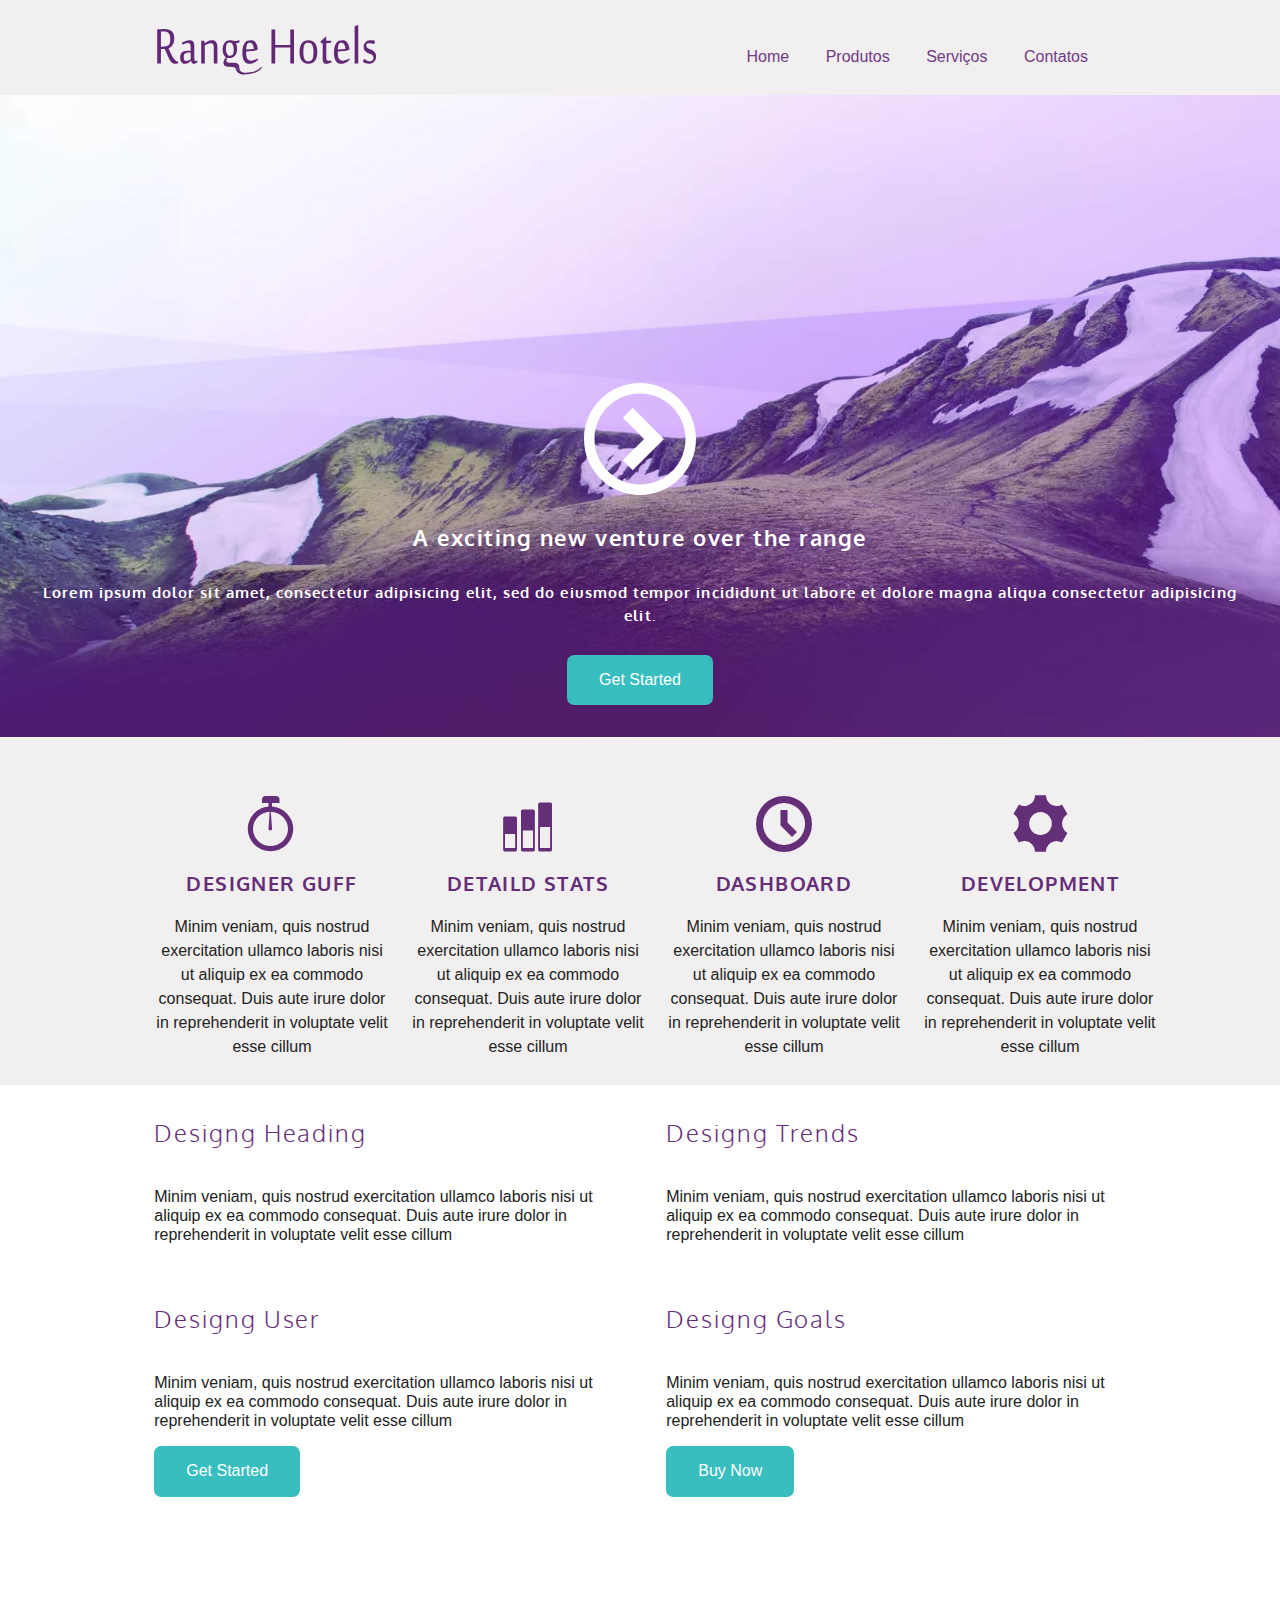
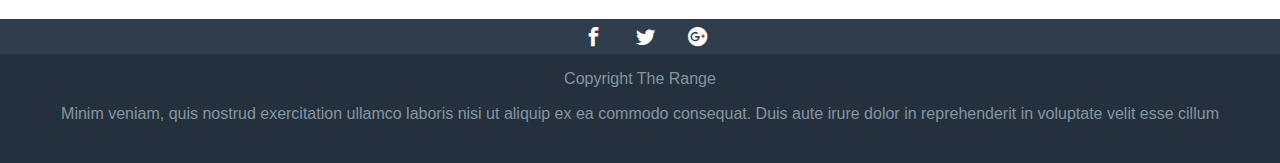
<file: index.html>
<!DOCTYPE html>
<html lang="pt-br">
    <head>
        <title>Pagina responsiva | First</title>   
        <meta charset="utf-8">
        <meta name="viewport" content="width=device-width">
        <link href="https://fonts.googleapis.com/css2?family=Oxygen&display=swap" rel="stylesheet">
        <link rel="stylesheet" href="icomoon/style.css">
        <link rel="stylesheet" href="css/normalize.css">
        <link rel="stylesheet" href="css/responsivomobile.css">
    </head>
    <body>

        <header class="top-header clear-fix">
            <div class="generalwidth">
                <img src="responsivoimg\logo_mob.svg" alt="logo" class="top-header-logo">
                    <nav class="nav-header clear-fix">
                        <ul>
                            <li><a href="#">Home</a></li>
                            <li><a href="#">Produtos</a></li>
                            <li><a href="#">Serviços</a></li>
                            <li><a href="#">Contatos</a></li>
                        </ul>
                    </nav>
            </div>
        </header>

        <main>

            <section class="container-mid-1">
                <section class="section-1"> 
                    <article class="clear-fix">
                        <div class="icon-play"> <img src="responsivoimg/icon_play.svg" alt=""> </div>
                        <h1 class="section-1-title">A exciting new venture over the range</h1>
                        <h2  class="section-1-subtitle">Lorem ipsum dolor sit amet, consectetur adipisicing elit, sed do eiusmod tempor incididunt ut labore et dolore magna aliqua consectetur adipisicing elit.</h2>
                        <a href="#" class="button">Get Started</a>
                    </article>
                </section>    

                <section class="section-2 clear-fix row">
                    <div class="generalwidth">
                        <article class="col-1-4">
                        <span class="icon-stopwatch"></span>
                        <h3 class="title-mid">Designer Guff</h3>  
                        <p>Minim veniam, quis nostrud exercitation ullamco laboris nisi ut aliquip ex ea commodo consequat. Duis aute irure dolor in reprehenderit in voluptate velit esse cillum</p>
                        </article>        
                        
                        <article class="col-1-4">
                        <span class="icon-stats-bars2"></span>
                        <h3 class="title-mid">Detaild Stats</h3>                    
                        <p>Minim veniam, quis nostrud exercitation ullamco laboris nisi ut aliquip ex ea commodo consequat. Duis aute irure dolor in reprehenderit in voluptate velit esse cillum</p>
                        </article>                     
                        <article class="col-1-4">
                        <span class="icon-clock"></span>
                        <h3 class="title-mid">Dashboard</h3>
                        <p>Minim veniam, quis nostrud exercitation ullamco laboris nisi ut aliquip ex ea commodo consequat. Duis aute irure dolor in reprehenderit in voluptate velit esse cillum</p>
                        </article>        
                        
                        <article class="col-1-4">
                        <span class="icon-cog"></span>
                        <h3 class="title-mid">Development</h3>        
                        <p>Minim veniam, quis nostrud exercitation ullamco laboris nisi ut aliquip ex ea commodo consequat. Duis aute irure dolor in reprehenderit in voluptate velit esse cillum</p>
                        </article>
                    </div>
                </section>    
            </section>


            <section>
                <section class="container-mid-2 row clear-fix">
                    <div class="generalwidth">
                        <article class="container-mid-2-article col-1-2" >
                        <h3 class="title-main">Designg Heading</h3>
                        <p> Minim veniam, quis nostrud exercitation ullamco laboris nisi ut aliquip ex ea commodo consequat. Duis aute irure dolor in reprehenderit in voluptate velit esse cillum</p>
                        </article>  

                        <article class="container-mid-2-article col-1-2">
                        <h3 class="title-main">Designg Trends</h3>
                        <p> Minim veniam, quis nostrud exercitation ullamco laboris nisi ut aliquip ex ea commodo consequat. Duis aute irure dolor in reprehenderit in voluptate velit esse cillum</p>
                        </article>  

                        <article class="container-mid-2-article clear-fix  col-1-2">
                        <h3 class="title-main">Designg User</h3>
                        <p> Minim veniam, quis nostrud exercitation ullamco laboris nisi ut aliquip ex ea commodo consequat. Duis aute irure dolor in reprehenderit in voluptate velit esse cillum</p>                   
                        <a href="#"  class="button">Get Started</a>      
                        </article>        


                
                        <article class="clear-fix col-1-2" >
                        <h3 class="title-main">Designg Goals</h3>
                        <p> Minim veniam, quis nostrud exercitation ullamco laboris nisi ut aliquip ex ea commodo consequat. Duis aute irure dolor in reprehenderit in voluptate velit esse cillum</p>
                        <a href="#"  class="button">Buy Now</a> 
                        </article>  
                    </div>

               </section>
            </section>
        </main>
        <footer class="footer-main">
            <ul class="social-media">
                <li><a href="#" class="icon-facebook" ><span class="hidden"> Facebook </span></a></li>
                <li><a href="#" class="icon-twitter"><span  class="hidden">Twitter</a></span></li>
                <li><a href="#" class="icon-google-plus3"><span  class="hidden">G+</a></span></li>
            </ul>

            <p>Copyright The Range</p>
        
            <p>Minim veniam, quis nostrud exercitation ullamco laboris nisi ut aliquip ex ea commodo consequat. Duis aute irure dolor in reprehenderit in voluptate velit esse cillum</p>
        </footer>
    </body>
</html>
</file>
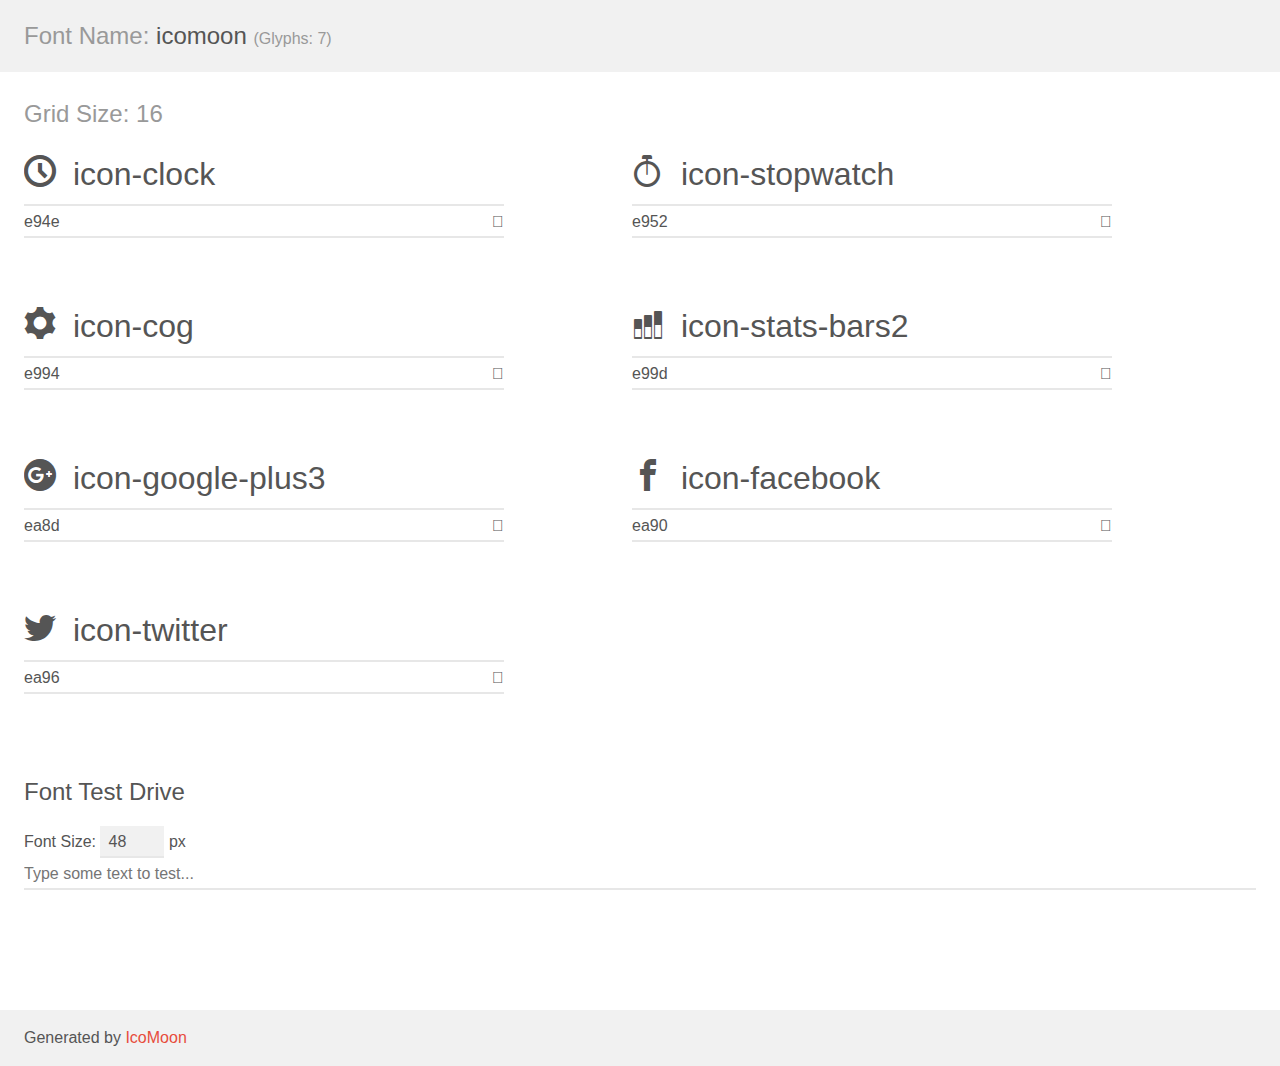
<file: icomoon/demo.html>
<!doctype html>
<html>
<head>
    <meta charset="utf-8">
    <title>IcoMoon Demo</title>
    <meta name="description" content="An Icon Font Generated By IcoMoon.io">
    <meta name="viewport" content="width=device-width, initial-scale=1">
    <link rel="stylesheet" href="demo-files/demo.css">
    <link rel="stylesheet" href="style.css"></head>
<body>
    <div class="bgc1 clearfix">
        <h1 class="mhmm mvm"><span class="fgc1">Font Name:</span> icomoon <small class="fgc1">(Glyphs:&nbsp;7)</small></h1>
    </div>
    <div class="clearfix mhl ptl">
        <h1 class="mvm mtn fgc1">Grid Size: 16</h1>
        <div class="glyph fs1">
            <div class="clearfix bshadow0 pbs">
                <span class="icon-clock"></span>
                <span class="mls"> icon-clock</span>
            </div>
            <fieldset class="fs0 size1of1 clearfix hidden-false">
                <input type="text" readonly value="e94e" class="unit size1of2" />
                <input type="text" maxlength="1" readonly value="&#xe94e;" class="unitRight size1of2 talign-right" />
            </fieldset>
            <div class="fs0 bshadow0 clearfix hidden-true">
                <span class="unit pvs fgc1">liga: </span>
                <input type="text" readonly value="clock, time2" class="liga unitRight" />
            </div>
        </div>
        <div class="glyph fs1">
            <div class="clearfix bshadow0 pbs">
                <span class="icon-stopwatch"></span>
                <span class="mls"> icon-stopwatch</span>
            </div>
            <fieldset class="fs0 size1of1 clearfix hidden-false">
                <input type="text" readonly value="e952" class="unit size1of2" />
                <input type="text" maxlength="1" readonly value="&#xe952;" class="unitRight size1of2 talign-right" />
            </fieldset>
            <div class="fs0 bshadow0 clearfix hidden-true">
                <span class="unit pvs fgc1">liga: </span>
                <input type="text" readonly value="stopwatch, time5" class="liga unitRight" />
            </div>
        </div>
        <div class="glyph fs1">
            <div class="clearfix bshadow0 pbs">
                <span class="icon-cog"></span>
                <span class="mls"> icon-cog</span>
            </div>
            <fieldset class="fs0 size1of1 clearfix hidden-false">
                <input type="text" readonly value="e994" class="unit size1of2" />
                <input type="text" maxlength="1" readonly value="&#xe994;" class="unitRight size1of2 talign-right" />
            </fieldset>
            <div class="fs0 bshadow0 clearfix hidden-true">
                <span class="unit pvs fgc1">liga: </span>
                <input type="text" readonly value="cog, gear" class="liga unitRight" />
            </div>
        </div>
        <div class="glyph fs1">
            <div class="clearfix bshadow0 pbs">
                <span class="icon-stats-bars2"></span>
                <span class="mls"> icon-stats-bars2</span>
            </div>
            <fieldset class="fs0 size1of1 clearfix hidden-false">
                <input type="text" readonly value="e99d" class="unit size1of2" />
                <input type="text" maxlength="1" readonly value="&#xe99d;" class="unitRight size1of2 talign-right" />
            </fieldset>
            <div class="fs0 bshadow0 clearfix hidden-true">
                <span class="unit pvs fgc1">liga: </span>
                <input type="text" readonly value="stats-bars2, stats4" class="liga unitRight" />
            </div>
        </div>
        <div class="glyph fs1">
            <div class="clearfix bshadow0 pbs">
                <span class="icon-google-plus3"></span>
                <span class="mls"> icon-google-plus3</span>
            </div>
            <fieldset class="fs0 size1of1 clearfix hidden-false">
                <input type="text" readonly value="ea8d" class="unit size1of2" />
                <input type="text" maxlength="1" readonly value="&#xea8d;" class="unitRight size1of2 talign-right" />
            </fieldset>
            <div class="fs0 bshadow0 clearfix hidden-true">
                <span class="unit pvs fgc1">liga: </span>
                <input type="text" readonly value="google-plus3, brand7" class="liga unitRight" />
            </div>
        </div>
        <div class="glyph fs1">
            <div class="clearfix bshadow0 pbs">
                <span class="icon-facebook"></span>
                <span class="mls"> icon-facebook</span>
            </div>
            <fieldset class="fs0 size1of1 clearfix hidden-false">
                <input type="text" readonly value="ea90" class="unit size1of2" />
                <input type="text" maxlength="1" readonly value="&#xea90;" class="unitRight size1of2 talign-right" />
            </fieldset>
            <div class="fs0 bshadow0 clearfix hidden-true">
                <span class="unit pvs fgc1">liga: </span>
                <input type="text" readonly value="facebook, brand10" class="liga unitRight" />
            </div>
        </div>
        <div class="glyph fs1">
            <div class="clearfix bshadow0 pbs">
                <span class="icon-twitter"></span>
                <span class="mls"> icon-twitter</span>
            </div>
            <fieldset class="fs0 size1of1 clearfix hidden-false">
                <input type="text" readonly value="ea96" class="unit size1of2" />
                <input type="text" maxlength="1" readonly value="&#xea96;" class="unitRight size1of2 talign-right" />
            </fieldset>
            <div class="fs0 bshadow0 clearfix hidden-true">
                <span class="unit pvs fgc1">liga: </span>
                <input type="text" readonly value="twitter, brand16" class="liga unitRight" />
            </div>
        </div>
    </div>

    <!--[if gt IE 8]><!-->
    <div class="mhl clearfix mbl">
        <h1>Font Test Drive</h1>
        <label>
            Font Size: <input id="fontSize" type="number" class="textbox0 mbm"
            min="8" value="48" />
            px
        </label>
        <input id="testText" type="text" class="phl size1of1 mvl"
        placeholder="Type some text to test..." value=""/>
        <div id="testDrive" class="icon-" style="font-family: icomoon">&nbsp;
        </div>
    </div>
    <!--<![endif]-->
    <div class="bgc1 clearfix">
        <p class="mhl">Generated by <a href="https://icomoon.io/app">IcoMoon</a></p>
    </div>

    <script src="demo-files/demo.js"></script>
</body>
</html>
</file>
<file: icomoon/style.css>
@font-face {
  font-family: 'icomoon';
  src:  url('fonts/icomoon.eot?amt53s');
  src:  url('fonts/icomoon.eot?amt53s#iefix') format('embedded-opentype'),
    url('fonts/icomoon.ttf?amt53s') format('truetype'),
    url('fonts/icomoon.woff?amt53s') format('woff'),
    url('fonts/icomoon.svg?amt53s#icomoon') format('svg');
  font-weight: normal;
  font-style: normal;
  font-display: block;
}

[class^="icon-"], [class*=" icon-"] {
  /* use !important to prevent issues with browser extensions that change fonts */
  font-family: 'icomoon' !important;
  speak-as: never;
  font-style: normal;
  font-weight: normal;
  font-variant: normal;
  text-transform: none;
  line-height: 1;

  /* Better Font Rendering =========== */
  -webkit-font-smoothing: antialiased;
  -moz-osx-font-smoothing: grayscale;
}

.icon-clock:before {
  content: "\e94e";
}
.icon-stopwatch:before {
  content: "\e952";
}
.icon-cog:before {
  content: "\e994";
}
.icon-stats-bars2:before {
  content: "\e99d";
}
.icon-google-plus3:before {
  content: "\ea8d";
}
.icon-facebook:before {
  content: "\ea90";
}
.icon-twitter:before {
  content: "\ea96";
}
</file>
<file: css/responsivomobile.css>
@charset "utf-8";

html {
    font-family: sans-serif;
}
h1, h2, h3, h4, h5, h6 {
    font-family: 'Oxygen', sans-serif;
    letter-spacing: .07em;
}
a {
    text-decoration: none;
}
.icon-play {
    box-sizing: border-box;
    height: 5em;
    display: none;
}
.icon-play img {
    max-width: 100%;
    max-height: 100%;
}
.clear-fix::after {
    content: " " ;
    display: block;
    clear: both;
}
.hidden {
    display: block;
    overflow: hidden;
    opacity: 0;
    margin: 0;
    padding: 0;
    height: 0;
    width: 0;
}
.button {
    border-radius: .45em;
    display: inline-block;
    padding: 1em 2em;
    color:white;
    background-color: rgb(56, 190, 190);
}
.button:hover {
    background-color: rgb(48, 153, 153) ;
}
.top-header {
    text-align: center;
}
.top-header-logo {
    margin: 1em;
}
.nav-header {
    background-color:  #612674;
    text-align: center;
}
.nav-header ul {
    margin: 0;
    padding: 0;
    list-style: none;
}
.nav-header a {
    color: aliceblue;
    text-decoration: none;
    display: block;
    padding: 1em;
}
.nav-header a:hover {
    background-color: #8a46a1;
}
.container-mid-1 {
    padding: 1.5em;
    text-align: center;
    background: #f1efef;
}

.section-1-title {
    color: #612674;
    font-size: 1.375em ;
    margin: 1.375em;
}
.section-1-subtitle {
    color: #a87bb7;
    font-size: .95em;
    line-height: 1.5em;
}
.title-mid {
    font-size: 1.25em;
    color: #652e79;
    text-transform: uppercase;
}
.section-2 p{
    line-height: 1.5em;
    color: #222222;
}
.section-2 {
    box-sizing: border-box;
    margin-top: 3em;
}
span[class^=icon] {
    font-size: 3.5em ;
    color: #652e79;
}
.container-mid-2 {
    padding-left: 2em;
}
.title-main {
    color: #652e79;
    font-size: 1.5em;
    font-weight: lighter;
    letter-spacing: .08em;
}
.container-mid-2 p {
    display: inline-block;
    color: #222222;
    width: 90%;  
    line-height: 1.2em;
}
.footer-main {
    margin-top: 7em;
    text-align: center;
    background-color: #25303e;
    padding-bottom: 1.5em;
    color: #83969f;
}
a[class^=icon] {
    color: white;
}
a[class^=icon]:hover {
    color: rgb(22, 180, 201);
}
.social-media {
    padding-top: .5em;
    background-color: #303d4c;
    list-style: none;
}
.social-media li {
    display: inline-block;
    padding-right: 1.5em;
    font-size: 1.2em;
}
@media screen and (min-width: 48.75em) {
    body {
        position: relative;
    }
    .icon-play {
        display: block;
    }
    .col-1-4 {
        width: 44%;
        margin: 3%;
        float: left;
    }
    .container-mid-1 {
        padding: 0;
    }
    .section-1 {
        background: #521a66;
        padding: 2em;
    }
    .section-1-title, .section-1-subtitle {
        color: white;
    }
    .section-1 .button {
        margin-top: 1em;
    }
    .top-header {
        background: #f1efef;
    }
    .top-header-logo {
        float: left;
    }
    .nav-header {
        background-color: transparent ;
        float: right;

    }
    .nav-header ul {
        position: absolute;
        top: 2em;
        right: 1em;
        margin: 0;
        padding: 0;
    }
    .nav-header li {
        display: inline-block;
    }
    .nav-header a {
        color: #713a84;
    }
    .nav-header a:hover {
        background-color: #8a46a141
    }
    .container-mid-2 a[class^=button] {
        float: right;
        margin-right: 3em;
    }  
}

@media screen and (min-width: 62.5em) {
    .icon-play {
        height: 7em;
        display: block;
    }
    .section-1 {
        background-image: url(../responsivoimg/bg_topo_1198x670.jpg);
        background-size: cover;
        background-position: bottom right;

        height: 35em - 18em;
        padding-top: 18em ;
    }
}

@media screen and (min-width: 74em) {
    .icon-play {
        display: block;
    }
    .generalwidth {
        max-width: 1024px;
        margin-left: auto;
        margin-right: auto;
    }
    .nav-header ul {
        margin-right: 10em;
    }
    .section-1 {
        background-image: url(../responsivoimg/bg_topo_1600x1374.jpg);
        background-size: cover;
        background-position: center top;
    }
    .row {
        padding-left: 2em;
    }
    .col-1-4 {
        width: 23%;
        margin: 1%;
    }
    .col-1-2 {
        width: 48%;
        margin: 1%;
        float: left;
    }
    .container-mid-2 a[class^=button] {
        float: none;
    }

}
</file>
<file: icomoon/demo-files/demo.css>
body {
  padding: 0;
  margin: 0;
  font-family: sans-serif;
  font-size: 1em;
  line-height: 1.5;
  color: #555;
  background: #fff;
}
h1 {
  font-size: 1.5em;
  font-weight: normal;
}
small {
  font-size: .66666667em;
}
a {
  color: #e74c3c;
  text-decoration: none;
}
a:hover, a:focus {
  box-shadow: 0 1px #e74c3c;
}
.bshadow0, input {
  box-shadow: inset 0 -2px #e7e7e7;
}
input:hover {
  box-shadow: inset 0 -2px #ccc;
}
input, fieldset {
  font-family: sans-serif;
  font-size: 1em;
  margin: 0;
  padding: 0;
  border: 0;
}
input {
  color: inherit;
  line-height: 1.5;
  height: 1.5em;
  padding: .25em 0;
}
input:focus {
  outline: none;
  box-shadow: inset 0 -2px #449fdb;
}
.glyph {
  font-size: 16px;
  width: 15em;
  padding-bottom: 1em;
  margin-right: 4em;
  margin-bottom: 1em;
  float: left;
  overflow: hidden;
}
.liga {
  width: 80%;
  width: calc(100% - 2.5em);
}
.talign-right {
  text-align: right;
}
.talign-center {
  text-align: center;
}
.bgc1 {
  background: #f1f1f1;
}
.fgc1 {
  color: #999;
}
.fgc0 {
  color: #000;
}
p {
  margin-top: 1em;
  margin-bottom: 1em;
}
.mvm {
  margin-top: .75em;
  margin-bottom: .75em;
}
.mtn {
  margin-top: 0;
}
.mtl, .mal {
  margin-top: 1.5em;
}
.mbl, .mal {
  margin-bottom: 1.5em;
}
.mal, .mhl {
  margin-left: 1.5em;
  margin-right: 1.5em;
}
.mhmm {
  margin-left: 1em;
  margin-right: 1em;
}
.mls {
  margin-left: .25em;
}
.ptl {
  padding-top: 1.5em;
}
.pbs, .pvs {
  padding-bottom: .25em;
}
.pvs, .pts {
  padding-top: .25em;
}
.unit {
  float: left;
}
.unitRight {
  float: right;
}
.size1of2 {
  width: 50%;
}
.size1of1 {
  width: 100%;
}
.clearfix:before, .clearfix:after {
  content: " ";
  display: table;
}
.clearfix:after {
  clear: both;
}
.hidden-true {
  display: none;
}
.textbox0 {
  width: 3em;
  background: #f1f1f1;
  padding: .25em .5em;
  line-height: 1.5;
  height: 1.5em;
}
#testDrive {
  display: block;
  padding-top: 24px;
  line-height: 1.5;
}
.fs0 {
  font-size: 16px;
}
.fs1 {
  font-size: 32px;
}
</file>
